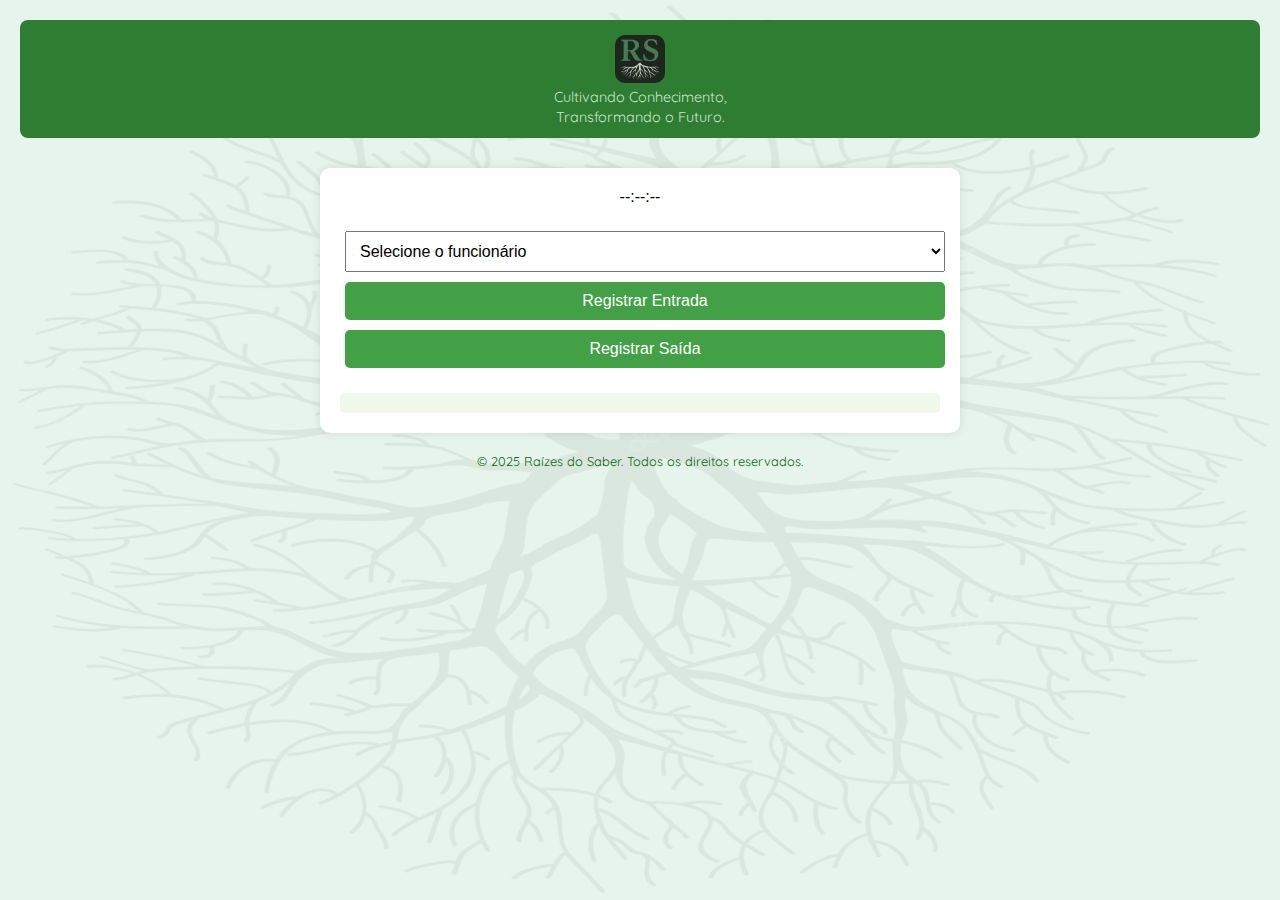
<file: index.html>
<!DOCTYPE html>
<html lang="pt-br">
<head>
    <meta charset="UTF-8">
    <title>Registro de Ponto - RS</title>
    <link rel="stylesheet" href="style.css">
    
    <link rel="preconnect" href="https://fonts.googleapis.com">
<link rel="preconnect" href="https://fonts.gstatic.com" crossorigin>
<link href="https://fonts.googleapis.com/css2?family=Quicksand:wght@300&display=swap" rel="stylesheet">
</head>
<body>
    <header>
         <img src="ramification.jpg" alt="Ramificação" class="background-logo">

        <img src="rdsLogo.jpg" alt="Logo Raízes do Saber" class="logo">
       
          <p>Cultivando Conhecimento,</p>
        <p>Transformando o Futuro.</p>
    </header>
    <div class="container">
        <div class="clock" id="clock">--:--:--</div>
        <select id="employeeSelect">
            <option value="">Selecione o funcionário</option>
            <option value="ADRIANE MARYCA PEREIRA BARBOSA">ADRIANE MARYCA PEREIRA BARBOSA</option>
<option value="ANA CAROLINA REIS NEVES">ANA CAROLINA REIS NEVES</option>
<option value="CAMILY DO CARMO ASCENÇÃO CASTRO">CAMILY DO CARMO ASCENÇÃO CASTRO</option>
<option value="CARLA DA SILVA PIRES">CARLA DA SILVA PIRES</option>
<option value="EDELSON MACEDO DA CUNHA">EDELSON MACEDO DA CUNHA</option>
<option value="ERICK RONALD FERREIRA MARQUES">ERICK RONALD FERREIRA MARQUES</option>
<option value="FERNANDA TRINDADE DE SOUSA">FERNANDA TRINDADE DE SOUSA</option>
<option value="GABRIEL RONIE FREITAS DA SILVA">GABRIEL RONIE FREITAS DA SILVA</option>
<option value="GABRIELA ESTHER DOS SANTOS CAVALHEIRO">GABRIELA ESTHER DOS SANTOS CAVALHEIRO</option>
<option value="GABRYEL CAVALCANTE DA SILVA">GABRYEL CAVALCANTE DA SILVA</option>
<option value="HUGO WANDEL SOARES DE ALMEIDA">HUGO WANDEL SOARES DE ALMEIDA</option>
<option value="ISRAEL RODRIGUES ESTRELA">ISRAEL RODRIGUES ESTRELA</option>
<option value="JAMILLY VITÓRIA LOURENÇO SILVA">JAMILLY VITÓRIA LOURENÇO SILVA</option>
<option value="JEFERSON DE JESUS DO EGITO PEREIRA JUNIOR">JEFERSON DE JESUS DO EGITO PEREIRA JUNIOR</option>
<option value="JENNIFER DA ROCHA COSTA">JENNIFER DA ROCHA COSTA</option>
<option value="JOANNE PANTOJA DA FONSECA">JOANNE PANTOJA DA FONSECA</option>
<option value="JOÃO VÍTOR BARBOSA DA SILVA">JOÃO VÍTOR BARBOSA DA SILVA</option>
<option value="JOÃO VITOR DO NASCIMENTO GONÇALVES">JOÃO VITOR DO NASCIMENTO GONÇALVES</option>
<option value="JORIANNE COSTA DOS SANTOS">JORIANNE COSTA DOS SANTOS</option>
<option value="KAROLINA CRISTINA PANTOJA MAIA">KAROLINA CRISTINA PANTOJA MAIA</option>
<option value="KELVYN LEANDRO PEREIRA SOARES">KELVYN LEANDRO PEREIRA SOARES</option>
<option value="KESSIA EDUARDA PEREIRA DOS SANTOS">KESSIA EDUARDA PEREIRA DOS SANTOS</option>
<option value="LEANDRO TEIXEIRA RAFAEL">LEANDRO TEIXEIRA RAFAEL</option>
<option value="LÍVIA LETICIA PINHO NOGUEIRA">LÍVIA LETICIA PINHO NOGUEIRA</option>
<option value="LUCAS FARIAS MAGNO">LUCAS FARIAS MAGNO</option>
<option value="LUIZ HENRIQUE LIMA DA SILVA">LUIZ HENRIQUE LIMA DA SILVA</option>
<option value="MARIA FERNANDA DOS SANTOS CARDOSO">MARIA FERNANDA DOS SANTOS CARDOSO</option>
<option value="MARIA HELENA DA SILVA GOMES">MARIA HELENA DA SILVA GOMES</option>
<option value="RAFAEL CLAYTON REIS DA SILVA">RAFAEL CLAYTON REIS DA SILVA</option>
<option value="RAYLA POCA E POCA">RAYLA POCA E POCA</option>
<option value="RYAN RABIB CARDOSO FIGUEIREDO">RYAN RABIB CARDOSO FIGUEIREDO</option>
<option value="VALDENILDE RIBEIRO CONCEIÇÃO">VALDENILDE RIBEIRO CONCEIÇÃO</option>
<option value="VIVIANE CRISTINA LOPES FROES">VIVIANE CRISTINA LOPES FROES</option>
<option value="WILSON VINICIUS NEGRÃO CORRÊA">WILSON VINICIUS NEGRÃO CORRÊA</option>
        </select>
        <button onclick="registrarPonto('entrada')">Registrar Entrada</button>
        <button onclick="registrarPonto('saída')">Registrar Saída</button>
        <div class="log" id="log"></div>
    </div>

    <script src="index.js"></script>
    <footer>
        <div class="footer-content">
            <p>&copy; 2025 Raízes do Saber. Todos os direitos reservados.</p>
           <!-- by @hzdebian</p> -->
           </div>
    
</footer>
</body>


</html>
</file>
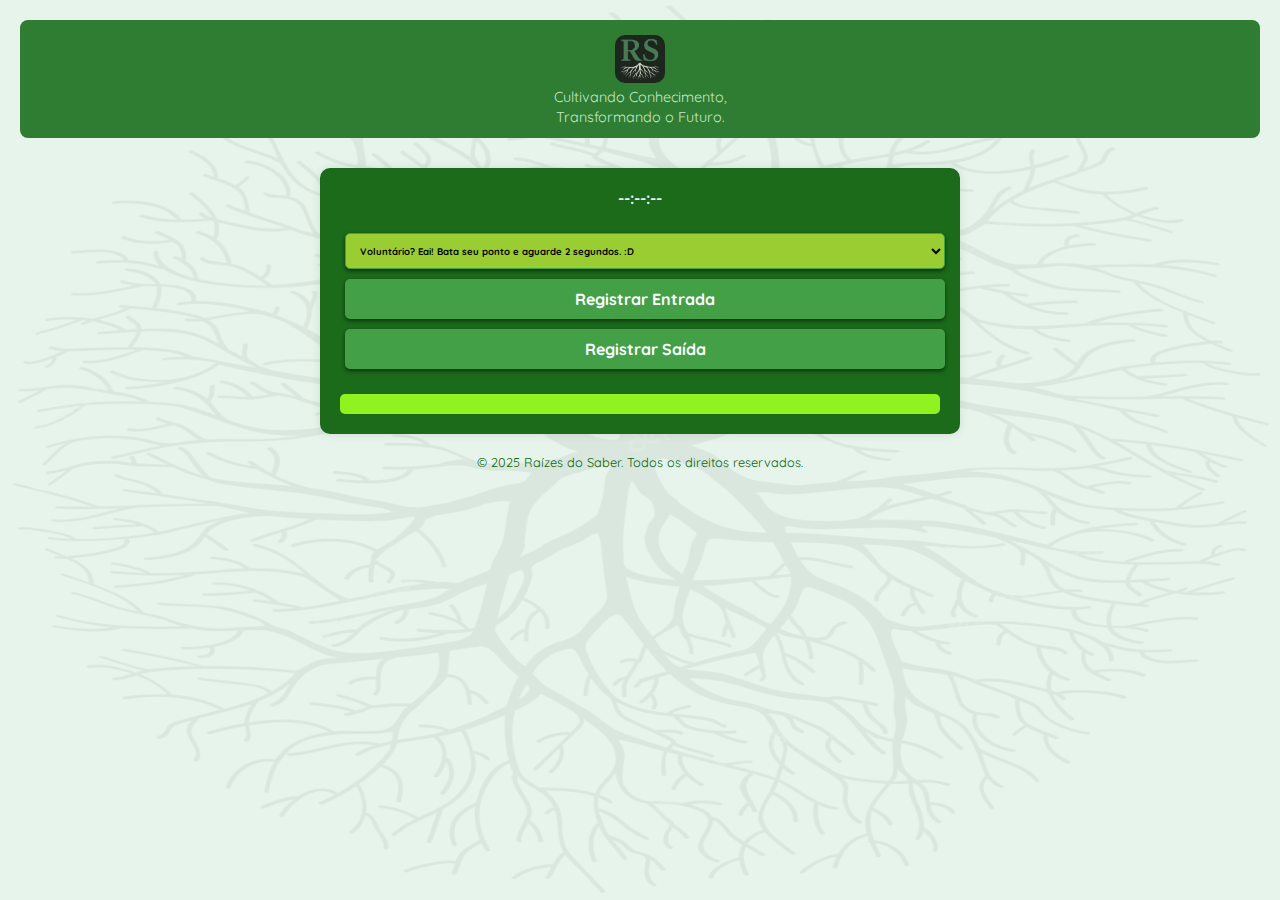
<file: pages/ponto/index.html>
<!DOCTYPE html>
<html lang="pt-br">
<head>
    <meta name="viewport" content="width=device-width, initial-scale=1.0">
    <meta charset="UTF-8">
    <title>Registro de Ponto - RS</title>
    <link rel="stylesheet" href="style.css">
    
    <link rel="preconnect" href="https://fonts.googleapis.com">
<link rel="preconnect" href="https://fonts.gstatic.com" crossorigin>
<link href="https://fonts.googleapis.com/css2?family=Quicksand:wght@300&display=swap" rel="stylesheet">
</head>
<body>
    <header>
         <img src="ramification.jpg" alt="Ramificação" class="background-logo">

        <a href="/pages/inicial/principal.html">
            <img src="rdsLogo.jpg" alt="Logo Raízes do Saber" class="logo">
        </a>

          <p>Cultivando Conhecimento,</p>
        <p>Transformando o Futuro.</p>
    </header>
    <div class="container">
        <div class="clock" id="clock">--:--:--</div>
        <select id="employeeSelect">
            <option class="voluntario" value="" disabled selected>Voluntário? Eai! Bata seu ponto e aguarde 2 segundos. :D</option>
            <option value="ADRIANE MARYCA PEREIRA BARBOSA">ADRIANE MARYCA PEREIRA BARBOSA</option>
<option value="ANA CAROLINA REIS NEVES">ANA CAROLINA REIS NEVES</option>
<option value="CAMILY DO CARMO ASCENÇÃO CASTRO">CAMILY DO CARMO ASCENÇÃO CASTRO</option>
<option value="CARLA DA SILVA PIRES">CARLA DA SILVA PIRES</option>
<option value="EDELSON MACEDO DA CUNHA">EDELSON MACEDO DA CUNHA</option>
<option value="ERICK RONALD FERREIRA MARQUES">ERICK RONALD FERREIRA MARQUES</option>
<option value="FERNANDA TRINDADE DE SOUSA">FERNANDA TRINDADE DE SOUSA</option>
<option value="GABRIEL RONIE FREITAS DA SILVA">GABRIEL RONIE FREITAS DA SILVA</option>
<option value="GABRIELA ESTHER DOS SANTOS CAVALHEIRO">GABRIELA ESTHER DOS SANTOS CAVALHEIRO</option>
<option value="GABRYEL CAVALCANTE DA SILVA">GABRYEL CAVALCANTE DA SILVA</option>
<option value="HUGO WANDEL SOARES DE ALMEIDA">HUGO WANDEL SOARES DE ALMEIDA</option>
<option value="ISRAEL RODRIGUES ESTRELA">ISRAEL RODRIGUES ESTRELA</option>
<option value="JAMILLY VITÓRIA LOURENÇO SILVA">JAMILLY VITÓRIA LOURENÇO SILVA</option>
<option value="JEFERSON DE JESUS DO EGITO PEREIRA JUNIOR">JEFERSON DE JESUS DO EGITO PEREIRA JUNIOR</option>
<option value="JENNIFER DA ROCHA COSTA">JENNIFER DA ROCHA COSTA</option>
<option value="JOANNE PANTOJA DA FONSECA">JOANNE PANTOJA DA FONSECA</option>
<option value="JOÃO VÍTOR BARBOSA DA SILVA">JOÃO VÍTOR BARBOSA DA SILVA</option>
<option value="JOÃO VITOR DO NASCIMENTO GONÇALVES">JOÃO VITOR DO NASCIMENTO GONÇALVES</option>
<option value="JORIANNE COSTA DOS SANTOS">JORIANNE COSTA DOS SANTOS</option>
<option value="KAROLINA CRISTINA PANTOJA MAIA">KAROLINA CRISTINA PANTOJA MAIA</option>
<option value="KELVYN LEANDRO PEREIRA SOARES">KELVYN LEANDRO PEREIRA SOARES</option>
<option value="KESSIA EDUARDA PEREIRA DOS SANTOS">KESSIA EDUARDA PEREIRA DOS SANTOS</option>
<option value="LEANDRO TEIXEIRA RAFAEL">LEANDRO TEIXEIRA RAFAEL</option>
<option value="LÍVIA LETICIA PINHO NOGUEIRA">LÍVIA LETICIA PINHO NOGUEIRA</option>
<option value="LUCAS FARIAS MAGNO">LUCAS FARIAS MAGNO</option>
<option value="LUIZ HENRIQUE LIMA DA SILVA">LUIZ HENRIQUE LIMA DA SILVA</option>
<option value="MARIA FERNANDA DOS SANTOS CARDOSO">MARIA FERNANDA DOS SANTOS CARDOSO</option>
<option value="MARIA HELENA DA SILVA GOMES">MARIA HELENA DA SILVA GOMES</option>
<option value="RAFAEL CLAYTON REIS DA SILVA">RAFAEL CLAYTON REIS DA SILVA</option>
<option value="RAYLA POCA E POCA">RAYLA POCA E POCA</option>
<option value="RYAN RABIB CARDOSO FIGUEIREDO">RYAN RABIB CARDOSO FIGUEIREDO</option>
<option value="VALDENILDE RIBEIRO CONCEIÇÃO">VALDENILDE RIBEIRO CONCEIÇÃO</option>
<option value="VIVIANE CRISTINA LOPES FROES">VIVIANE CRISTINA LOPES FROES</option>
<option value="WILSON VINICIUS NEGRÃO CORRÊA">WILSON VINICIUS NEGRÃO CORRÊA</option>
        </select>
        <button onclick="registrarPonto('entrada')">Registrar Entrada</button>
        <button onclick="registrarPonto('saída')">Registrar Saída</button>
        <div class="log" id="log"></div>
    </div>

    <script src="index.js"></script>
    <footer>
        <div class="footer-content">
            <p>&copy; 2025 Raízes do Saber. Todos os direitos reservados.</p>
           <!-- by @hzdebian</p> -->
           </div>
    
</footer>
</body>


</html>
</file>
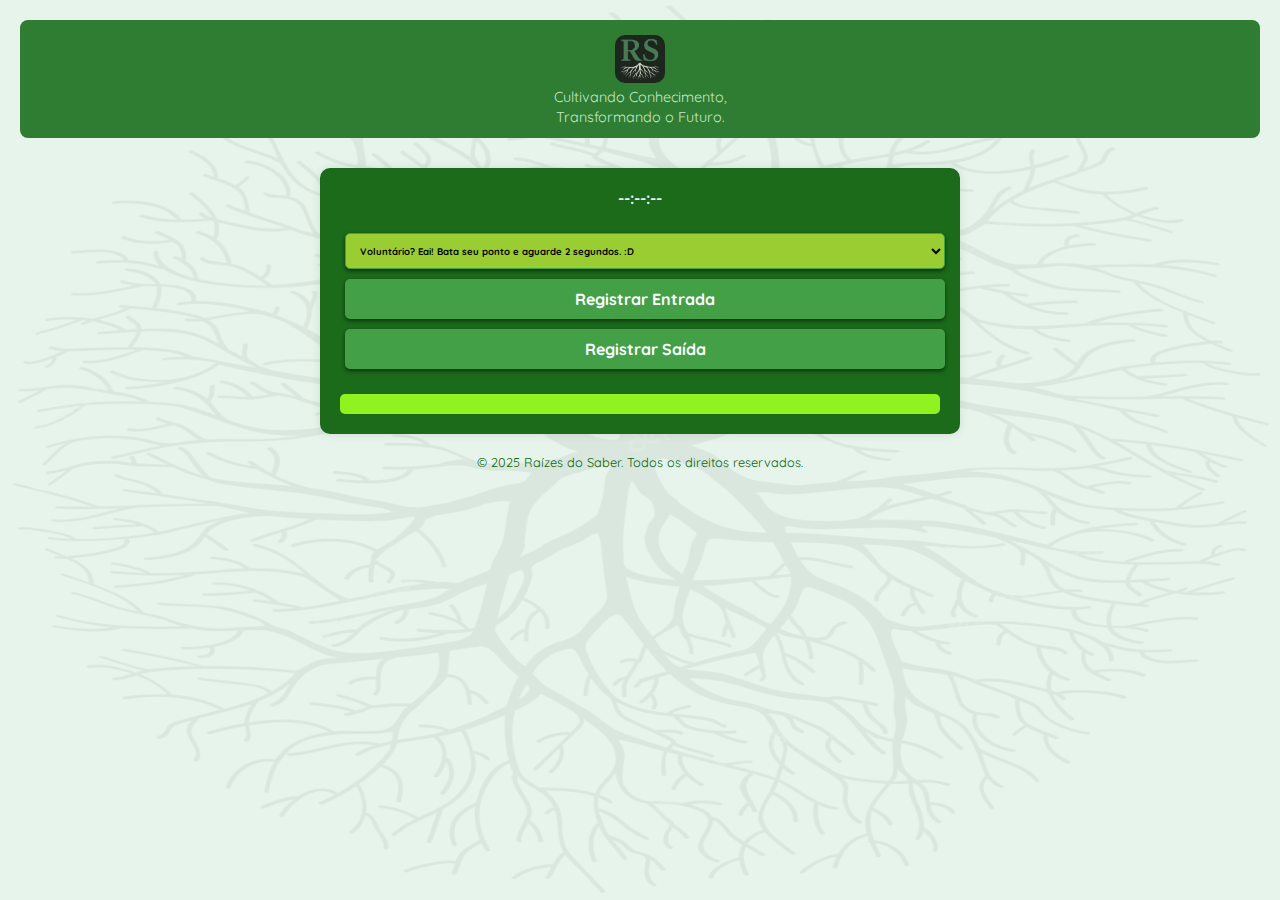
<file: docs/pages/ponto/index.html>
<!DOCTYPE html>
<html lang="pt-br">
<head>
    <meta name="viewport" content="width=device-width, initial-scale=1.0">
    <meta charset="UTF-8">
    <title>Registro de Ponto - RS</title>
    <link rel="stylesheet" href="style.css">
    
    <link rel="preconnect" href="https://fonts.googleapis.com">
<link rel="preconnect" href="https://fonts.gstatic.com" crossorigin>
<link href="https://fonts.googleapis.com/css2?family=Quicksand:wght@300&display=swap" rel="stylesheet">
</head>
<body>
    <header>
         <img src="ramification.jpg" alt="Ramificação" class="background-logo">

        <a href="/docs/pages/inicial/principal.html">
            <img src="rdsLogo.jpg" alt="Logo Raízes do Saber" class="logo">
        </a>

          <p>Cultivando Conhecimento,</p>
        <p>Transformando o Futuro.</p>
    </header>
    <div class="container">
        <div class="clock" id="clock">--:--:--</div>
        <select id="employeeSelect">
            <option class="voluntario" value="" disabled selected>Voluntário? Eai! Bata seu ponto e aguarde 2 segundos. :D</option>
            <option value="ADRIANE MARYCA PEREIRA BARBOSA">ADRIANE MARYCA PEREIRA BARBOSA</option>
<option value="ANA CAROLINA REIS NEVES">ANA CAROLINA REIS NEVES</option>
<option value="CAMILY DO CARMO ASCENÇÃO CASTRO">CAMILY DO CARMO ASCENÇÃO CASTRO</option>
<option value="CARLA DA SILVA PIRES">CARLA DA SILVA PIRES</option>
<option value="EDELSON MACEDO DA CUNHA">EDELSON MACEDO DA CUNHA</option>
<option value="ERICK RONALD FERREIRA MARQUES">ERICK RONALD FERREIRA MARQUES</option>
<option value="FERNANDA TRINDADE DE SOUSA">FERNANDA TRINDADE DE SOUSA</option>
<option value="GABRIEL RONIE FREITAS DA SILVA">GABRIEL RONIE FREITAS DA SILVA</option>
<option value="GABRIELA ESTHER DOS SANTOS CAVALHEIRO">GABRIELA ESTHER DOS SANTOS CAVALHEIRO</option>
<option value="GABRYEL CAVALCANTE DA SILVA">GABRYEL CAVALCANTE DA SILVA</option>
<option value="HUGO WANDEL SOARES DE ALMEIDA">HUGO WANDEL SOARES DE ALMEIDA</option>
<option value="ISRAEL RODRIGUES ESTRELA">ISRAEL RODRIGUES ESTRELA</option>
<option value="JAMILLY VITÓRIA LOURENÇO SILVA">JAMILLY VITÓRIA LOURENÇO SILVA</option>
<option value="JEFERSON DE JESUS DO EGITO PEREIRA JUNIOR">JEFERSON DE JESUS DO EGITO PEREIRA JUNIOR</option>
<option value="JENNIFER DA ROCHA COSTA">JENNIFER DA ROCHA COSTA</option>
<option value="JOANNE PANTOJA DA FONSECA">JOANNE PANTOJA DA FONSECA</option>
<option value="JOÃO VÍTOR BARBOSA DA SILVA">JOÃO VÍTOR BARBOSA DA SILVA</option>
<option value="JOÃO VITOR DO NASCIMENTO GONÇALVES">JOÃO VITOR DO NASCIMENTO GONÇALVES</option>
<option value="JORIANNE COSTA DOS SANTOS">JORIANNE COSTA DOS SANTOS</option>
<option value="KAROLINA CRISTINA PANTOJA MAIA">KAROLINA CRISTINA PANTOJA MAIA</option>
<option value="KELVYN LEANDRO PEREIRA SOARES">KELVYN LEANDRO PEREIRA SOARES</option>
<option value="KESSIA EDUARDA PEREIRA DOS SANTOS">KESSIA EDUARDA PEREIRA DOS SANTOS</option>
<option value="LEANDRO TEIXEIRA RAFAEL">LEANDRO TEIXEIRA RAFAEL</option>
<option value="LÍVIA LETICIA PINHO NOGUEIRA">LÍVIA LETICIA PINHO NOGUEIRA</option>
<option value="LUCAS FARIAS MAGNO">LUCAS FARIAS MAGNO</option>
<option value="LUIZ HENRIQUE LIMA DA SILVA">LUIZ HENRIQUE LIMA DA SILVA</option>
<option value="MARIA FERNANDA DOS SANTOS CARDOSO">MARIA FERNANDA DOS SANTOS CARDOSO</option>
<option value="MARIA HELENA DA SILVA GOMES">MARIA HELENA DA SILVA GOMES</option>
<option value="RAFAEL CLAYTON REIS DA SILVA">RAFAEL CLAYTON REIS DA SILVA</option>
<option value="RAYLA POCA E POCA">RAYLA POCA E POCA</option>
<option value="RYAN RABIB CARDOSO FIGUEIREDO">RYAN RABIB CARDOSO FIGUEIREDO</option>
<option value="VALDENILDE RIBEIRO CONCEIÇÃO">VALDENILDE RIBEIRO CONCEIÇÃO</option>
<option value="VIVIANE CRISTINA LOPES FROES">VIVIANE CRISTINA LOPES FROES</option>
<option value="WILSON VINICIUS NEGRÃO CORRÊA">WILSON VINICIUS NEGRÃO CORRÊA</option>
        </select>
        <button onclick="registrarPonto('entrada')">Registrar Entrada</button>
        <button onclick="registrarPonto('saída')">Registrar Saída</button>
        <div class="log" id="log"></div>
    </div>

    <script src="index.js"></script>
    <footer>
        <div class="footer-content">
            <p>&copy; 2025 Raízes do Saber. Todos os direitos reservados.</p>
           <!-- by @hzdebian</p> -->
           </div>
    
</footer>
</body>


</html>
</file>
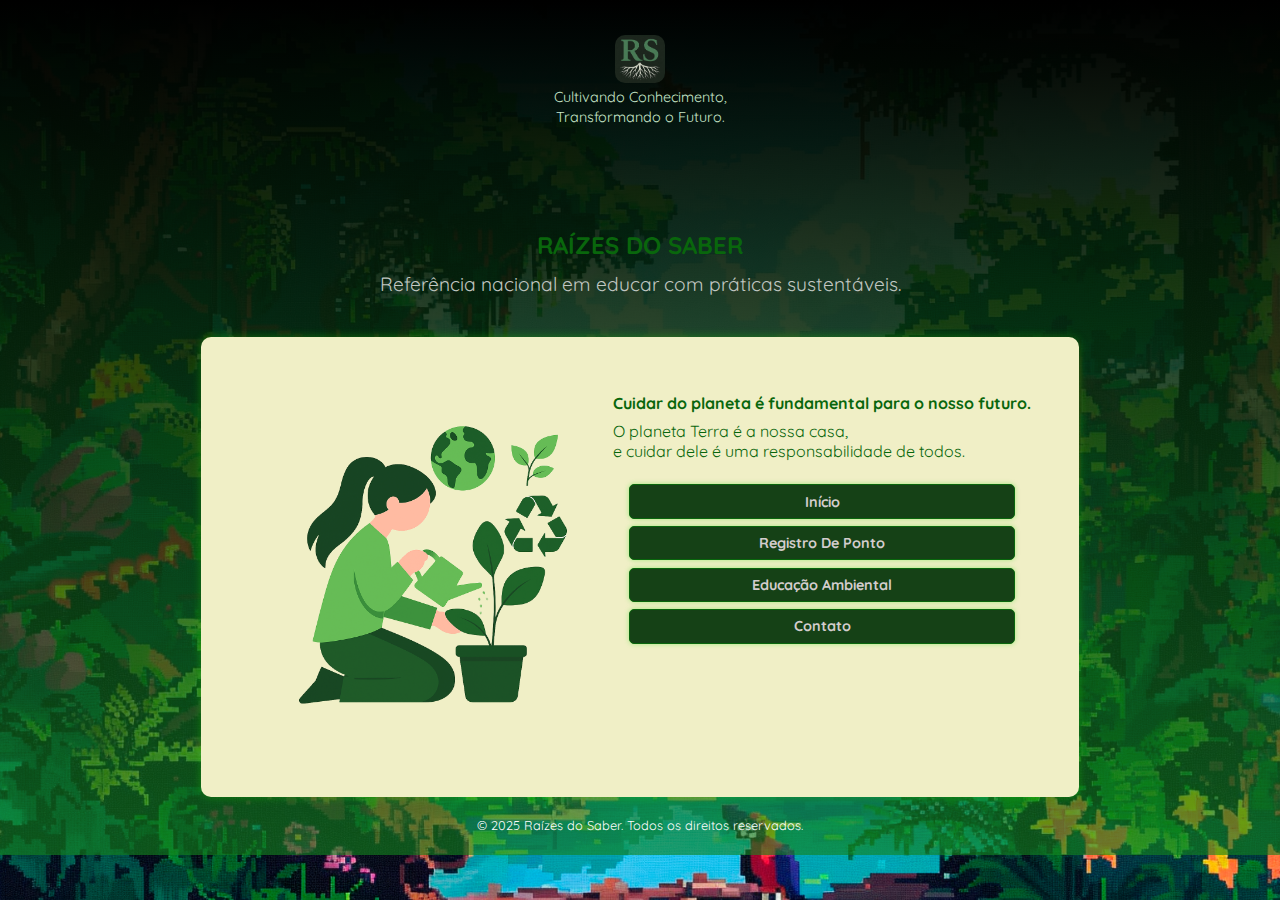
<file: pages/inicial/principal.html>
<!DOCTYPE html>
<html lang="pt-br">
<head>
    <meta name="viewport" content="width=device-width, initial-scale=1.0">
    <meta charset="UTF-8">
    <title>Raízes do Saber</title>
    <link rel="stylesheet" href="style.css">
    
    <link rel="preconnect" href="https://fonts.googleapis.com">
<link rel="preconnect" href="https://fonts.gstatic.com" crossorigin>
<link href="https://fonts.googleapis.com/css2?family=Quicksand:wght@300&display=swap" rel="stylesheet">
</head>
<body>
    <header>

        <img src="rdsLogo.jpg" alt="Logo Raízes do Saber" class="logo">
       
          <p>Cultivando Conhecimento,</p>
        <p>Transformando o Futuro.</p>
    </header>
    <div class="container">
        <h1>Raízes do Saber</h1>
        <p class="dparagrafo">Referência nacional em educar com práticas sustentáveis.</p>
    </div>

    <div class="conteudo">
  <img src="rs (1).png" alt="Cuide do planeta" class="logo-planet">
  <div class="textos">
    <h3>Cuidar do planeta é fundamental para o nosso futuro.</h3>

    <p>O planeta Terra é a nossa casa,</p>
        <p>e cuidar dele é uma responsabilidade de todos.</p>
        <nav>
        <ul>
            <li><a href="/pages/inicial/principal.html">Início</a></li>
            <li><a href="/pages/ponto/index.html">Registro de Ponto</a></li>
            <li><a href="/pages/educacao/index.html">Educação Ambiental</a></li>
            <li><a href="/pages/contato/index.html">Contato</a></li>
        </nav>
  </div>
</div>


    <footer>
        <div class="footer-content">
            <p>&copy; 2025 Raízes do Saber. Todos os direitos reservados.</p>
           <!-- by @hzdebian</p> -->
           </div>
    
</footer>
</body>


</html>
</file>
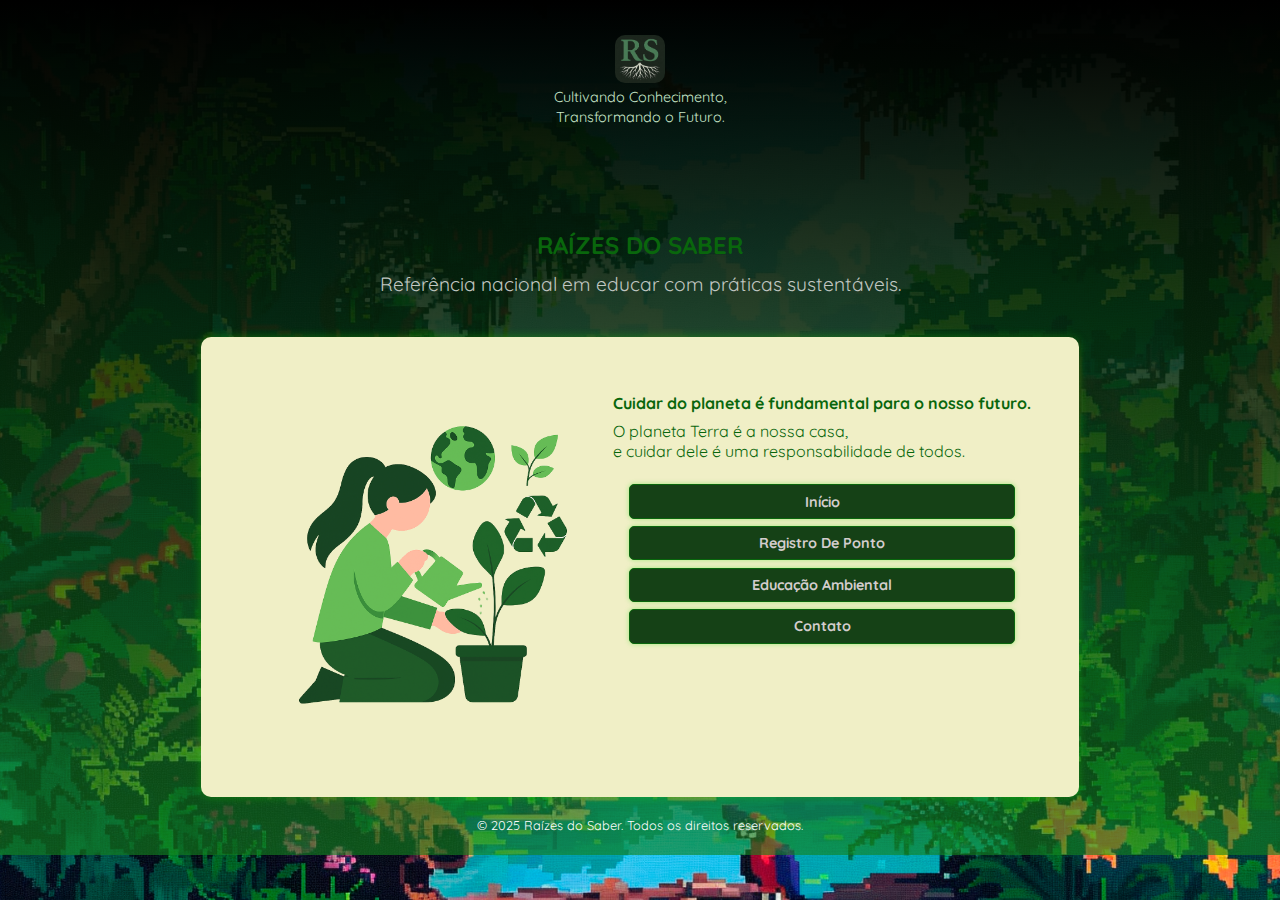
<file: docs/pages/inicial/principal.html>
<!DOCTYPE html>
<html lang="pt-br">
<head>
    <meta name="viewport" content="width=device-width, initial-scale=1.0">
    <meta charset="UTF-8">
    <title>Raízes do Saber</title>
    <link rel="stylesheet" href="style.css">
    
    <link rel="preconnect" href="https://fonts.googleapis.com">
<link rel="preconnect" href="https://fonts.gstatic.com" crossorigin>
<link href="https://fonts.googleapis.com/css2?family=Quicksand:wght@300&display=swap" rel="stylesheet">
</head>
<body>
    <header>

        <img src="rdsLogo.jpg" alt="Logo Raízes do Saber" class="logo">
       
          <p>Cultivando Conhecimento,</p>
        <p>Transformando o Futuro.</p>
    </header>
    <div class="container">
        <h1>Raízes do Saber</h1>
        <p class="dparagrafo">Referência nacional em educar com práticas sustentáveis.</p>
    </div>

    <div class="conteudo">
  <img src="rs (1).png" alt="Cuide do planeta" class="logo-planet">
  <div class="textos">
    <h3>Cuidar do planeta é fundamental para o nosso futuro.</h3>

    <p>O planeta Terra é a nossa casa,</p>
        <p>e cuidar dele é uma responsabilidade de todos.</p>
        <nav>
        <ul>
            <li><a href="\docs\pages\inicial\principal.html">Início</a></li>
            <li><a href="\docs\pages\ponto\index.html">Registro de Ponto</a></li>
            <li><a href="\docs\pages\educacao\index.html">Educação Ambiental</a></li>
            <li><a href="\docs\pages\contato\index.html">Contato</a></li>
        </nav>
  </div>
</div>


    <footer>
        <div class="footer-content">
            <p>&copy; 2025 Raízes do Saber. Todos os direitos reservados.</p>
           <!-- by @hzdebian</p> -->
           </div>
    
</footer>
</body>


</html>
</file>
<file: style.css>
* {
    margin: 0;
    padding: 0;
  }
  body {
            font-family: Arial, sans-serif;
            background-color: #e6f4ea;
            margin: 0;
            padding: 20px;
            
        }
        header {
            background-color: #2e7d32;
            color: white;
            padding: 10px 20px;
            text-align: center;
            border-radius: 8px;
        }
         .background-logo {
            display: center;
            position: absolute;
            top: 0;
            left: 0;
            width: 100%;
            height: 100%;
            opacity: 0.05;
            z-index: -2;
        }
        header > p{
             font-family: "Quicksand", sans-serif;
            margin: 2px 0;
            font-size: 0.9em;
            color: #c8e6c9;
        }
       
        .logo{
            width: 50px;
            height: auto;
            display: block;
            margin: 5px auto;
            border-radius: 10px;
        }
        .container {
            margin-top: 30px;
            background-color: white;
            padding: 20px;
            border-radius: 10px;
            max-width: 600px;
            margin-left: auto;
            margin-right: auto;
            box-shadow: 0 0 10px rgba(0,0,0,0.1);
        }
        .clock {
            font-size: 1,5em;
            text-align: center;
            margin-bottom: 20px;
        }
        select, button {
            padding: 10px;
            margin: 5px;
            width: 100%;
            font-size: 16px;
        }
        button {
            background-color: #43a047;
            color: white;
            border: none;
            border-radius: 5px;
            cursor: pointer;
        }
        button:hover {
            background-color: #388e3c;
        }
        .log {
            margin-top: 20px;
            background-color: #f1f8e9;
            padding: 10px;
            border-radius: 5px;
            max-height: 300px;
            overflow-y: auto;
        }
        .footer-content {
            font-family: "Quicksand", sans-serif;
            text-align: center;
            margin: 2px 0;
            margin-top: 20px;
            font-size: 0.8em;
            color: #09660c;
        }
</file>
<file: pages/ponto/style.css>
* {
    margin: 0;
    padding: 0;

  }
  body {
            font-family: Arial, sans-serif;
            background-color: #e6f4ea;
            margin: 0;
            padding: 20px;
            display: flex;
            flex-direction: column;
        }
        header {
            background-color: #2e7d32;
            color: white;
            padding: 10px 20px;
            text-align: center;
            border-radius: 8px;
        }
         .background-logo {
            display: center;
            position: absolute;
            top: 0;
            left: 0;
            width: 100%;
            height: 100%;
            opacity: 0.05;
            z-index: -2;
        }
        header > p{
             font-family: "Quicksand", sans-serif;
            margin: 2px 0;
            font-size: 0.9em;
            color: #c8e6c9;
        }
       
        .logo{
            width: 50px;
            height: auto;
            display: block;
            margin: 5px auto;
            border-radius: 10px;
        }
        .container {
            margin-top: 30px;
            background-color: rgb(27, 107, 27);
            padding: 20px;
            border-radius: 10px;
            max-width: 600px;
            margin-left: auto;
            margin-right: auto;
            box-shadow: 0 0 10px rgba(0,0,0,0.1);
        }
        .clock {
            color: aliceblue;
            font-family: "Quicksand", sans-serif;
            font-size: 1,5em;
            font-weight: bold;
            text-align: center;
            margin-bottom: 20px;
        }
        select, button {
            font-family: quicksand, sans-serif;
            background-color: yellowgreen;
            color: black;
            border: 1px solid #43a047;
            border-radius: 5px;
            box-shadow: 0 2px 4px rgba(0, 0, 0, 0.527);
            transition: background-color 0.3s ease;
            padding: 10px;
            margin: 5px;
            width: 100%;
            font-size: 16px;
            font-weight: bold;
        }
        button {
            background-color: #43a047;
            color: white;
            border: none;
            border-radius: 5px;
            cursor: pointer;
        }
        button:hover {
            background-color: #388e3c;
        }
        .log {
            margin-top: 20px;
            background-color: #90f320;
            padding: 10px;
            border-radius: 5px;
            max-height: 300px;
            overflow-y: auto;
        }
        .footer-content {
            font-family: "Quicksand", sans-serif;
            text-align: center;
            margin: 2px 0;
            margin-top: 20px;
            font-size: 0.8em;
            color: #09660c;
        }option {
            font-family: "Quicksand", sans-serif;
            font-weight: bold;
            background-color: #c8e6c9;
            color: #1b5e20;
            padding: 10px;
            border: 1px solid #43a047;
            border-radius: 5px;
            box-shadow: 0 2px 4px rgba(0, 0, 0, 0.1);
            transition: background-color 0.3s ease;
        }#employeeSelect{
            font-size: 0.6em;
        }
</file>
<file: docs/pages/ponto/style.css>
* {
    margin: 0;
    padding: 0;

  }
  body {
            font-family: Arial, sans-serif;
            background-color: #e6f4ea;
            margin: 0;
            padding: 20px;
            display: flex;
            flex-direction: column;
        }
        header {
            background-color: #2e7d32;
            color: white;
            padding: 10px 20px;
            text-align: center;
            border-radius: 8px;
        }
         .background-logo {
            display: center;
            position: absolute;
            top: 0;
            left: 0;
            width: 100%;
            height: 100%;
            opacity: 0.05;
            z-index: -2;
        }
        header > p{
             font-family: "Quicksand", sans-serif;
            margin: 2px 0;
            font-size: 0.9em;
            color: #c8e6c9;
        }
       
        .logo{
            width: 50px;
            height: auto;
            display: block;
            margin: 5px auto;
            border-radius: 10px;
        }
        .container {
            margin-top: 30px;
            background-color: rgb(27, 107, 27);
            padding: 20px;
            border-radius: 10px;
            max-width: 600px;
            margin-left: auto;
            margin-right: auto;
            box-shadow: 0 0 10px rgba(0,0,0,0.1);
        }
        .clock {
            color: aliceblue;
            font-family: "Quicksand", sans-serif;
            font-size: 1,5em;
            font-weight: bold;
            text-align: center;
            margin-bottom: 20px;
        }
        select, button {
            font-family: quicksand, sans-serif;
            background-color: yellowgreen;
            color: black;
            border: 1px solid #43a047;
            border-radius: 5px;
            box-shadow: 0 2px 4px rgba(0, 0, 0, 0.527);
            transition: background-color 0.3s ease;
            padding: 10px;
            margin: 5px;
            width: 100%;
            font-size: 16px;
            font-weight: bold;
        }
        button {
            background-color: #43a047;
            color: white;
            border: none;
            border-radius: 5px;
            cursor: pointer;
        }
        button:hover {
            background-color: #388e3c;
        }
        .log {
            margin-top: 20px;
            background-color: #90f320;
            padding: 10px;
            border-radius: 5px;
            max-height: 300px;
            overflow-y: auto;
        }
        .footer-content {
            font-family: "Quicksand", sans-serif;
            text-align: center;
            margin: 2px 0;
            margin-top: 20px;
            font-size: 0.8em;
            color: #09660c;
        }option {
            font-family: "Quicksand", sans-serif;
            font-weight: bold;
            background-color: #c8e6c9;
            color: #1b5e20;
            padding: 10px;
            border: 1px solid #43a047;
            border-radius: 5px;
            box-shadow: 0 2px 4px rgba(0, 0, 0, 0.1);
            transition: background-color 0.3s ease;
        }#employeeSelect{
            font-size: 0.6em;
        }
</file>
<file: pages/inicial/style.css>
* {
    margin: 0;
    padding: 0;
    text-decoration: none;
  }
  body {
            background-image: linear-gradient(to bottom, #000000, #13831d9d), url("jungle-landscape-pixel-art-style 2.jpg");
            background-repeat: no-repeat;
            background-size: cover;
            background-position: center;
            font-family: "Quicksand", sans-serif;
            margin: 0;
            padding: 20px;
            display: flex;
            flex-direction: column;}
        header {
            color: white;
            margin: auto;
            padding: 10px 20px;
            text-align: center;
            border-radius: 1;
        }
         .background-logo {
            display: center;
            position: absolute;
            top: 0;
            left: 0;
            width: 100%;
            height: 100%;
            opacity: 0.05;
            z-index: -2;
        }
        header > p{
             font-family: "Quicksand", sans-serif;
            margin: 2px 0;
            font-size: 0.9em;
            color: #c8e6c9;
        }
        h1{
            font-family: "Quicksand", sans-serif;
            color: #09660c;
            font-size: 1.5em;
            margin: 0.5em 0;
            text-transform: uppercase;
        }
       
        .logo{
            width: 50px;
            height: auto;
            display: block;
            margin: 5px auto;
            border-radius: 10px;
        }
        .logo-planet {
            width: 100%;
            height: auto;
            max-width: 300px;
            display: block;
            margin: 0 auto;
            padding: 2em;


        }.container {
            margin-top: 4em;
            padding: 1em;
            text-align: center;
        }.container > p{
            font-family: "Quicksand", sans-serif;
            color: #c1c7c2;
            font-size: 1.2em;
            margin: 0.5em 0;
        }

        .conteudo {
            margin-top: 1em;
            background-color: rgb(240, 239, 198);
            padding: 3em;
            border-radius: 10px;
            display: flex;
            text-align: justify;
            max-width: 50em;
            margin-left: auto;
            margin-right: auto;
            box-shadow: 0 0 10px rgba(31, 223, 6, 0.363);
        }.textos {
    display: flex;
    flex-direction: column;
    justify-content: center;
    text-align: justify;
    margin-bottom: auto;
    color: #09660c;
}.textos > h3{
    text-align: center;
    color: #09660c;
    font-size: 1em;
    margin: 0.5em 0;
}
        button:hover {
            background-color: #388e3c;
        }
        ul{
            list-style-type: none;
            padding: 1em;
            text-decoration: none;
        }li{
            margin: 0.5em 0;
            padding: 0.5em;
            border: solid 1px #09660c;
            color: #09660c;
            background-color: #154116;
            font-size: 0.9em;
            text-align: center;
            box-shadow: 0 0 5px rgba(31, 223, 6, 0.363);
            transition: background-color 0.3s ease;
            cursor: pointer;
            border-radius: 5px;
            text-transform: capitalize;
        }li:hover {
            background-color: #1b5e20; /* cor mais escura no hover */
            
        }
        a {
            display: block;
  color: #d3cdcd;        /* verde escuro ou outro tom que combine */ /* remove o sublinhado */
  font-weight: bold;
}

a:hover { /* ou outra cor no hover, se quiser */
  color: #0b8f10;
}
        .footer-content {
            font-family: "Quicksand", sans-serif;
            text-align: center;
            margin: 2px 0;
            margin-top: 20px;
            font-size: 0.8em;
            color: #fdfdfd;
        }
        @media (max-width: 768px) {
  .conteudo {
    flex-direction: column;
    padding: 2em 1em;
  }

  .conteudo img {
    margin: 0 auto 1em auto; /* centraliza a imagem no mobile */
    max-width: 100%;
    height: auto;
    max-width: 150px; /* limita a largura da imagem */
  }

  .conteudo p {
    padding: 0.5em;
    font-size: 0.6em;
    text-align: justify;
  }
}
</file>
<file: docs/pages/inicial/style.css>
* {
    margin: 0;
    padding: 0;
    text-decoration: none;
  }
  body {
            background-image: linear-gradient(to bottom, #000000, #13831d9d), url("jungle-landscape-pixel-art-style 2.jpg");
            background-repeat: no-repeat;
            background-size: cover;
            background-position: center;
            font-family: "Quicksand", sans-serif;
            margin: 0;
            padding: 20px;
            display: flex;
            flex-direction: column;}
        header {
            color: white;
            margin: auto;
            padding: 10px 20px;
            text-align: center;
            border-radius: 1;
        }
         .background-logo {
            display: center;
            position: absolute;
            top: 0;
            left: 0;
            width: 100%;
            height: 100%;
            opacity: 0.05;
            z-index: -2;
        }
        header > p{
             font-family: "Quicksand", sans-serif;
            margin: 2px 0;
            font-size: 0.9em;
            color: #c8e6c9;
        }
        h1{
            font-family: "Quicksand", sans-serif;
            color: #09660c;
            font-size: 1.5em;
            margin: 0.5em 0;
            text-transform: uppercase;
        }
       
        .logo{
            width: 50px;
            height: auto;
            display: block;
            margin: 5px auto;
            border-radius: 10px;
        }
        .logo-planet {
            width: 100%;
            height: auto;
            max-width: 300px;
            display: block;
            margin: 0 auto;
            padding: 2em;


        }.container {
            margin-top: 4em;
            padding: 1em;
            text-align: center;
        }.container > p{
            font-family: "Quicksand", sans-serif;
            color: #c1c7c2;
            font-size: 1.2em;
            margin: 0.5em 0;
        }

        .conteudo {
            margin-top: 1em;
            background-color: rgb(240, 239, 198);
            padding: 3em;
            border-radius: 10px;
            display: flex;
            text-align: justify;
            max-width: 50em;
            margin-left: auto;
            margin-right: auto;
            box-shadow: 0 0 10px rgba(31, 223, 6, 0.363);
        }.textos {
    display: flex;
    flex-direction: column;
    justify-content: center;
    text-align: justify;
    margin-bottom: auto;
    color: #09660c;
}.textos > h3{
    text-align: center;
    color: #09660c;
    font-size: 1em;
    margin: 0.5em 0;
}
        button:hover {
            background-color: #388e3c;
        }
        ul{
            list-style-type: none;
            padding: 1em;
            text-decoration: none;
        }li{
            margin: 0.5em 0;
            padding: 0.5em;
            border: solid 1px #09660c;
            color: #09660c;
            background-color: #154116;
            font-size: 0.9em;
            text-align: center;
            box-shadow: 0 0 5px rgba(31, 223, 6, 0.363);
            transition: background-color 0.3s ease;
            cursor: pointer;
            border-radius: 5px;
            text-transform: capitalize;
        }li:hover {
            background-color: #1b5e20; /* cor mais escura no hover */
            
        }
        a {
            display: block;
  color: #d3cdcd;        /* verde escuro ou outro tom que combine */ /* remove o sublinhado */
  font-weight: bold;
}

a:hover { /* ou outra cor no hover, se quiser */
  color: #0b8f10;
}
        .footer-content {
            font-family: "Quicksand", sans-serif;
            text-align: center;
            margin: 2px 0;
            margin-top: 20px;
            font-size: 0.8em;
            color: #fdfdfd;
        }
        @media (max-width: 768px) {
  .conteudo {
    flex-direction: column;
    padding: 2em 1em;
  }

  .conteudo img {
    margin: 0 auto 1em auto; /* centraliza a imagem no mobile */
    max-width: 100%;
    height: auto;
    max-width: 150px; /* limita a largura da imagem */
  }

  .conteudo p {
    padding: 0.5em;
    font-size: 0.6em;
    text-align: justify;
  }.textos > p{
    text-align: center;
  }
}
</file>
